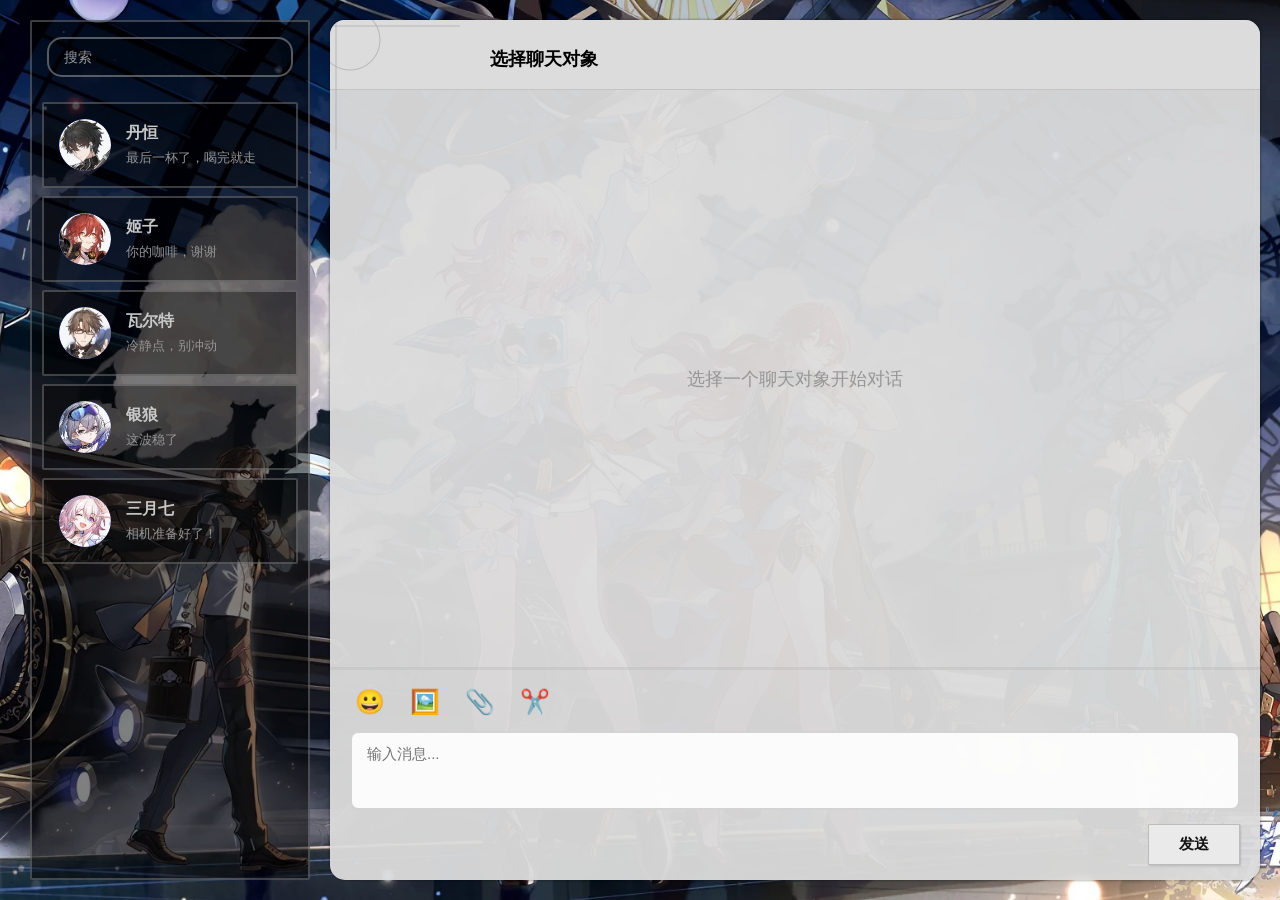
<file: index.html>
<!DOCTYPE html>
<html lang="zh-CN">
<head>
    <meta charset="UTF-8">
    <meta name="viewport" content="width=device-width, initial-scale=1.0">
    <title>星穹铁道 - 聊天界面</title>
    <link rel="stylesheet" href="styles.css">
</head>
<body>
    <div id="app" class="container">
        <div class="two-col-layout">
            <aside class="two-col-layout__aside">
                <div class="search-box">
                    <input type="text" placeholder="搜索" class="search-input">
                </div>
                <div class="recent-contact-list" id="contactList">
                </div>
            </aside>
            
            <main class="two-col-layout__main">
                <div class="header-area">
                    <div class="corner-decoration"></div>
                    <div class="chat-header">
                        <h2 class="chat-header__contact-name" id="chatTitle">
                            <span>选择聊天对象</span>
                        </h2>
                        <div class="chat-header__toolbar bar-icon">
                            <button class="toolbar-btn">📞</button>
                            <button class="toolbar-btn">🎥</button>
                            <button class="toolbar-btn">⚙️</button>
                        </div>
                    </div>
                </div>
                
                <div class="chat-messages" id="chatMessages">
                    <div class="empty-state">
                        <p>选择一个聊天对象开始对话</p>
                    </div>
                </div>
                
                <div class="chat-input-area">
                    <div class="chat-func-bar">
                        <button class="func-btn" title="表情">😀</button>
                        <button class="func-btn" title="图片">🖼️</button>
                        <button class="func-btn" title="文件">📎</button>
                        <button class="func-btn" title="截图">✂️</button>
                    </div>
                    <div class="input-wrapper">
                        <textarea id="messageInput" placeholder="输入消息..." rows="3"></textarea>
                    </div>
                    <div class="send-btn-wrap">
                        <button class="send-msg" id="sendBtn">发送</button>
                    </div>
                </div>
            </main>
        </div>
    </div>
    
    <script src="chat.js"></script>
</body>
</html>
</file>
<file: styles.css>
/* @font-face {
    font-family: "StarRailFont";
    src: local("StarRailFont"), url("res/StarRailFont.ttf") format("truetype");
} */

* {
    margin: 0;
    padding: 0;
    box-sizing: border-box;
}

body {
    font-family: "StarRailFont", "Microsoft YaHei", sans-serif;
    overflow: hidden;
    background: none;
}

.container {
    position: relative;
    width: 100vw;
    height: 100vh;
    overflow: hidden;
}

.container::before {
    content: " ";
    position: absolute;
    top: -5%;
    left: -5%;
    width: 110%;
    height: 110%;
    background-image: url("res/background.webp");
    background-size: cover;
    background-position: center;
    background-repeat: no-repeat;
    filter: blur(0px) brightness(100%);
    z-index: -1;
}

.two-col-layout {
    display: flex;
    height: 100vh;
    padding: 20px;
    gap: 10px;
}

.two-col-layout__aside {
    width: 280px;
    margin: 0 10px;
    background-color: rgba(0, 0, 0, 0.5);
    border: 2px solid rgba(172, 172, 172, 0.35);
    border-radius: 2px;
    display: flex;
    flex-direction: column;
}

.search-box {
    padding: 15px;
}

.search-input {
    width: 100%;
    padding: 10px 15px;
    border: 2px solid rgba(172, 172, 172, 0.5);
    border-radius: 15px;
    background-color: rgba(0, 0, 0, 0.3);
    color: rgb(200, 200, 200);
    font-size: 14px;
    font-family: inherit;
    outline: none;
}

.search-input:focus {
    border-color: rgba(231, 231, 234, 0.75);
    background-color: rgba(0, 0, 0, 0.1);
}

.search-input::placeholder {
    color: rgb(150, 150, 150);
}

.recent-contact-list {
    flex: 1;
    overflow-y: auto;
    padding: 10px;
}

.recent-contact-item {
    display: flex;
    align-items: center;
    padding: 15px;
    margin-bottom: 8px;
    border: 2px solid rgba(172, 172, 172, 0.35);
    border-radius: 2px;
    background-color: rgba(0, 0, 0, 0.4);
    cursor: pointer;
    transition: all 0.5s ease;
}

.recent-contact-item:hover {
    border: 2px solid rgba(231, 231, 234, 0.75);
    background-color: rgba(0, 0, 0, 0.1);
}

.recent-contact-item.active {
    border: 2px solid rgba(255, 215, 0, 0.75);
    background-color: rgba(0, 0, 0, 0.6);
}

.recent-contact-item .avatar {
    width: 52px;
    height: 52px;
    border-radius: 50%;
    margin-right: 15px;
    object-fit: cover;
    background: linear-gradient(135deg, #667eea 0%, #764ba2 100%);
    display: flex;
    align-items: center;
    justify-content: center;
    color: white;
    font-size: 20px;
    overflow: hidden;
}

.recent-contact-item .avatar img {
    width: 100%;
    height: 100%;
    object-fit: cover;
    border-radius: 50%;
}

.recent-contact-item .contact-info {
    flex: 1;
    overflow: hidden;
}

.recent-contact-item .contact-name {
    color: rgb(200, 200, 200);
    font-size: 16px;
    font-weight: bold;
    margin-bottom: 5px;
    white-space: nowrap;
    overflow: hidden;
    text-overflow: ellipsis;
}

.recent-contact-item .contact-preview {
    color: rgb(150, 150, 150);
    font-size: 13px;
    white-space: nowrap;
    overflow: hidden;
    text-overflow: ellipsis;
}

.two-col-layout__main {
    flex: 1;
    position: relative;
    background-color: rgba(221, 221, 221, 95%);
    border-radius: 15px;
    box-shadow: 0 0 3px rgba(0, 0, 0, 0.5);
    display: flex;
    flex-direction: column;
    overflow: hidden;
}

.two-col-layout__main::before {
    content: " ";
    z-index: -1;
    position: absolute;
    top: 5px;
    left: -6px;
    display: block;
    width: 100%;
    height: 100%;
    border: 1.5px solid rgba(172, 172, 172, 0.5);
    pointer-events: none;
}

.corner-decoration {
    position: absolute;
    top: 0;
    left: 0;
    width: 130px;
    height: 130px;
    background-image: url("res/img_header.png");
    background-size: 130px 130px;
    background-repeat: no-repeat;
    opacity: 0.75;
    pointer-events: none;
    z-index: 10;
}

.chat-header {
    display: flex;
    justify-content: space-between;
    align-items: center;
    padding: 20px 20px 15px 160px;
    background-color: rgba(221, 221, 221, 0.95);
    border-bottom: 1px solid rgba(172, 172, 172, 0.5);
}

.chat-header__contact-name span {
    color: rgb(0, 0, 0);
    font-weight: bolder;
    font-size: large;
}

.chat-header__toolbar {
    display: flex;
    gap: 15px;
    opacity: 0;
    transition: opacity 0.7s ease;
}

.chat-header:hover .chat-header__toolbar {
    opacity: 1;
}

.toolbar-btn {
    background: none;
    border: none;
    font-size: 20px;
    cursor: pointer;
    padding: 5px;
    transition: transform 0.2s;
}

.toolbar-btn:hover {
    transform: scale(1.2);
}

.chat-messages {
    flex: 1;
    overflow-y: auto;
    padding: 20px 40px;
    display: flex;
    flex-direction: column;
    gap: 15px;
}

.empty-state {
    display: flex;
    align-items: center;
    justify-content: center;
    height: 100%;
    color: rgb(150, 150, 150);
    font-size: 18px;
}

.message-container {
    display: flex;
    gap: 15px;
    max-width: 70%;
}

.message-container--align-right {
    align-self: flex-end;
    flex-direction: row-reverse;
}

.message-container .avatar {
    width: 60px;
    height: 60px;
    border-radius: 50%;
    background: linear-gradient(135deg, #f093fb 0%, #f5576c 100%);
    display: flex;
    align-items: center;
    justify-content: center;
    color: white;
    font-size: 24px;
    flex-shrink: 0;
    overflow: hidden;
}

.message-container .avatar img {
    width: 100%;
    height: 100%;
    object-fit: cover;
}

.message-content-wrapper {
    display: flex;
    flex-direction: column;
    gap: 8px;
}

.user-name {
    font-size: 14px;
    color: rgb(100, 100, 100);
    font-weight: bold;
    margin: 0 6px;
}

.msg-content-container {
    background-color: rgb(248, 248, 248);
    border-radius: 13px;
    border-top-left-radius: 2px;
    padding: 11px 17px 9px 17px;
    box-shadow: -1px 2px rgb(156, 156, 156);
    margin: 2px 6px;
    position: relative;
}

.message-container--align-right .msg-content-container {
    background-color: rgb(209, 189, 149);
    border-top-left-radius: 12px;
    border-top-right-radius: 2px;
    box-shadow: 1px 3px rgb(156, 156, 156);
    color: rgb(40, 40, 40);
}

.message-content {
    color: rgb(0, 0, 0);
    font-size: 16px;
    font-weight: bold;
    line-height: 1.5;
    word-wrap: break-word;
}

.message-timestamp {
    font-size: 12px;
    color: rgb(150, 150, 150);
    text-align: center;
    margin: 10px 0;
}

.chat-input-area {
    padding: 15px 20px;
    background-color: rgba(200, 200, 200, 0.1);
    border-top: 1px solid rgba(172, 172, 172, 0.3);
    box-shadow: inset 0px 2px rgba(172, 172, 172, 0.25);
}

.chat-func-bar {
    display: flex;
    gap: 15px;
    margin-bottom: 10px;
}

.func-btn {
    background: none;
    border: none;
    font-size: 24px;
    cursor: pointer;
    padding: 5px;
    transition: transform 0.2s;
}

.func-btn:hover {
    transform: scale(1.2);
}

.input-wrapper {
    margin-bottom: 10px;
}

.input-wrapper textarea {
    width: 100%;
    padding: 12px 15px;
    border: 2px solid rgba(172, 172, 172, 0.5);
    border-radius: 8px;
    background-color: rgba(255, 255, 255, 0.9);
    color: rgb(0, 0, 0);
    font-family: inherit;
    font-size: 15px;
    resize: none;
    outline: none;
}

.input-wrapper textarea:focus {
    border-color: rgba(102, 126, 234, 0.7);
}

.send-btn-wrap {
    display: flex;
    justify-content: flex-end;
}

.send-msg {
    padding: 10px 30px;
    background-color: rgb(234, 234, 234);
    border: 1px solid rgba(172, 172, 172, 0.75);
    border-radius: 1px;
    box-shadow: 1px 1px 2px rgba(172, 172, 172, 0.75);
    color: rgb(18, 18, 18);
    font-family: inherit;
    font-weight: bold;
    font-size: 15px;
    cursor: pointer;
    transition: all 0.3s;
}

.send-msg:hover {
    background-color: rgb(200, 200, 200);
    box-shadow: 2px 2px 4px rgba(172, 172, 172, 0.9);
}

.message__timestamp {
    text-align: center;
    color: rgb(108, 108, 108);
    font-size: 14px;
    margin: 10px 0;
    font-weight: bold;
}

.message__timestamp::before {
    content: " ";
    display: inline-block;
    vertical-align: middle;
    width: 20px;
    height: 20px;
    margin-right: 8px;
    background-image: url("res/icon_tip.svg");
    background-size: cover;
    background-position: center;
    background-repeat: no-repeat;
}

::-webkit-scrollbar {
    width: 8px;
}

::-webkit-scrollbar-track {
    background: rgba(0, 0, 0, 0.1);
}

::-webkit-scrollbar-thumb {
    background: rgba(172, 172, 172, 0.5);
    border-radius: 4px;
}

::-webkit-scrollbar-thumb:hover {
    background: rgba(172, 172, 172, 0.8);
}

.sidebar-nav {
    position: fixed;
    left: 0;
    top: 0;
    width: 60px;
    height: 100vh;
    background-color: rgba(0, 0, 0, 0.5);
    display: flex;
    flex-direction: column;
    align-items: center;
    padding-top: 20px;
    z-index: 100;
}

.sidebar-nav .q-icon {
    color: rgb(200, 200, 200);
    font-size: 24px;
    margin-bottom: 20px;
    cursor: pointer;
    transition: transform 0.2s;
}

.sidebar-nav .q-icon:hover {
    transform: scale(1.2);
}
</file>
